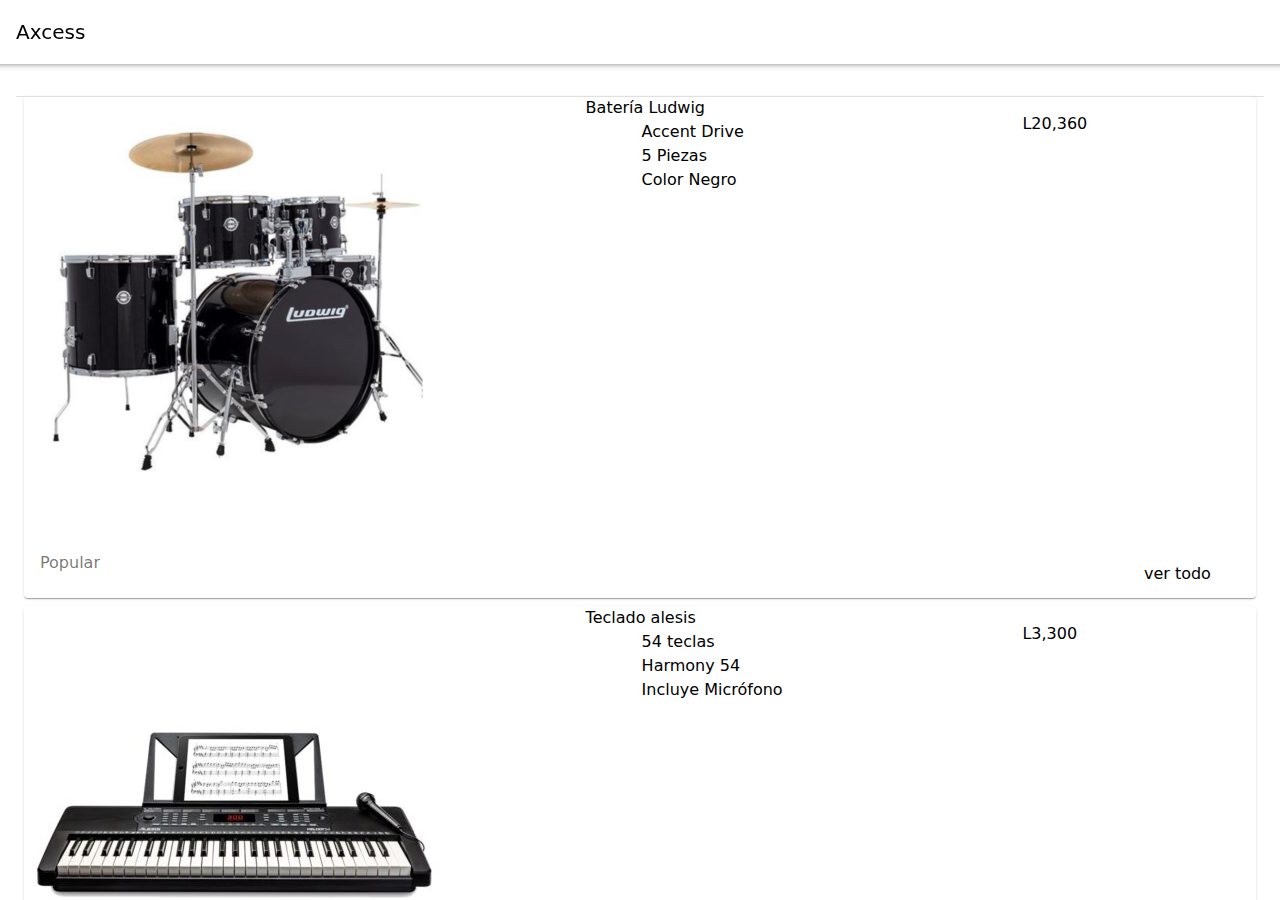
<file: index.html>
<!doctype html>
<html>
<head>
<meta charset="UTF-8">
<meta name="viewport" content="width=device-width, initial-scale=1.0">
<title>Examen Parcial II</title>
<link href="css/framework7.bundle.min.css" rel="stylesheet">
<link href="https://fonts.googleapis.com/icon?family=Material+Icons" rel="stylesheet">
<link href="css/style.css" rel="stylesheet">
</head>

<body>
	<div id="app">
		<div class="view view-main view-init">

			<section class="panel panel-left panel-cover">

		<div class="info-menu">

			<h2 class="block-title">Menu</h2>

			<div class="list accordion-list" style="margin-bottom: 0;">
		<ul>
			<li class="accordion-item"><a href="#" class="item-content item-link">
				<div class="item-inner">
				 <div class="item-title">Categorías</div>
					</div></a>
				 <div class="accordion-item-content">
				<div class="block">

		<div class="list">
		 	<ul>
				<li>
		 		<a href="/productos/" class="item-content panel-close">
					<div class="item-inner">
						<div class="item-title-row">
							<div class="item-title">Baterías</div>
							</div>
						</div>
				 	</a>
					</li>
				
				<li>
		 		<a href="/guitarras/" class="item-content panel-close">
					<div class="item-inner">
						<div class="item-title-row">
							<div class="item-title">Guitarras</div>
							</div>
						</div>
		 			</a>
				</li>
				<li>
				 	<a href="/piano/" class="item-content panel-close">
						<div class="item-inner">
							<div class="item-title-row">
								<div class="item-title">Pianos</div>
							</div>
						</div>
					 </a>
				</li>
		</ul>
			</div>


				</div>
		 	</div>
				</li>
		</ul>
			</div>

		<div class="list media-list" style="margin-top: 0;">
		 <ul>
		<li>
		 <a href="/home/" class="item-link item-content panel-close">
		<div class="item-inner">
		<div class="item-title-row">
		<div class="item-title">Inicio</div>
		</div>
		</div>
		 </a>
		</li>
		<li>
		 <a href="/products/" class="item-link item-content panel-close">
		<div class="item-inner">
		<div class="item-title-row">
		<div class="item-title">Favoritos</div>
		</div>
		</div>
		 </a>
		</li>
		<li>
		 <a href="/home/" class="item-link item-content">
		<div class="item-inner">
		<div class="item-title-row">
		<div class="item-title">Locaciones</div>
		</div>
		</div>
		 </a>
		</li>
		<li>
		 <a href="/home/" class="item-link item-content">
		<div class="item-media"><i class="material-icons">person_pin</i></div>
		<div class="item-inner">
		<div class="item-title-row">
		<div class="item-title">Perfil</div>
		</div>
		</div>
		 </a>
		</li>
		 </ul>
		</div>
				</div>
		</section>
		<section data-name="home" class="page">

		
		 <nav class="navbar">
			<div class="navbar-bg"></div>
				<div class="navbar-inner">
		  	<div class="title">Axcess</div>
				<div class="right">
					<a href="#" class="link panel-open" data-panel=".panel-left"><span class="material-icons">menú</span></a>
				</div>
				</div>
		 </nav>


		 <section class="page-content">
	
		<div class="block">
		
			<div class="list" id="list-products">

				<ul>
					<li>
						<a href="/info/" class="">
							<article class="card">

								<div class="card-content">

									<div class="row">

										<article class="col-30">
											<img src="img/14-1-420x420.png" class="img-fluid">
										</article>
										<article class="col-20">
											Batería Ludwig
											<ul>
												<li>Accent Drive</li>
												<li>5 Piezas</li>
												<li>Color Negro</li>
											</ul>
										</article>
										<article class="col-20">
											<p class="precio">L20,360</p>
										</article>

									</div>

								</div>
								<div class="row">
					  
						  <article class="col-70">
						  	<h2 class="block-title">Popular</h2>
						  </article>
						  
						  <article class="col-30 text-align-right">
						  	<h2 class="block-title letra-link-title"><a href="/productos/"> ver todo <span class="material-icons">east</span></a></h2>
						  </article>
						  
					  </div>
					  
						</article>
						</a>
					</li>
					
				<li>
						<a href="/info/" class="">
							<article class="card">

								<div class="card-content">

									<div class="row">

										<article class="col-30">
											<img src="img/HARMONY54XUS-420x420.jpeg" class="img-fluid">
										</article>
										<article class="col-20">
											Teclado alesis
											<ul>
												<li>54 teclas</li>
												<li>Harmony 54</li>
												<li>Incluye Micrófono</li>
											</ul>
										</article>
										<article class="col-20">
											<p class="precio">L3,300</p>
										</article>

									</div>

								</div>
								<div class="row">
					  
						  <article class="col-70">
						  	<h2 class="block-title">Popular</h2>
						  </article>
						  
						  <article class="col-30 text-align-right">
						  	<h2 class="block-title letra-link-title"><a href="/piano/"> Ver todo <span class="material-icons">east</span></a></h2>
						  </article>
						  
					  </div>
					  
						</article>
						</a>
					</li>
					<li>
						<a href="/info/" class="">
							<article class="card">

								<div class="card-content">

									<div class="row">

										<article class="col-30">
											<img src="img/ENPTEBNH1-420x420.jpeg" class="img-fluid">
										</article>
										<article class="col-20">
											Les Paul LT
											<ul>
												<li>Guitarra Eléctrica</li>
												<li>Epiphone</li>
												<li>Ebony</li>
											</ul>
										</article>
										<article class="col-20">
											<p class="precio">L10,200</p>
										</article>

									</div>

								</div>
								<div class="row">
					  
						  <article class="col-70">
						  	<h2 class="block-title">Popular</h2>
						  </article>
						  
						  <article class="col-30 text-align-right">
						  	<h2 class="block-title letra-link-title"><a href="/guitarras/"> Ver todo <span class="material-icons">east</span></a></h2>
						  </article>
						  
					  </div>
					  
						</article>
						</a>
					</li>
				</ul>
			</div>
			</div>
		</section>		
		</section>
		</div>
		</div>
	

	
<script src="js/framework7.bundle.min.js"></script>
<script src="js/app.js"></script>
</body>
</html>
</file>
<file: css/style.css>
:root{
--f7-theme-color:#000;
--f7-navbar-bg-color: #fff; /navbar/
--f7-navbar-text-color:#000;
--f7-navbar-link-color:#000; /link navbar/
--f7-bars-bg-color:#000;/toolbar/
--f7-block-margin-vertical:20px;
--f7-card-footer-border-color:transparent; 
--color-gris:#8f8f8f;
--color-negro:#000;
}
</file>
